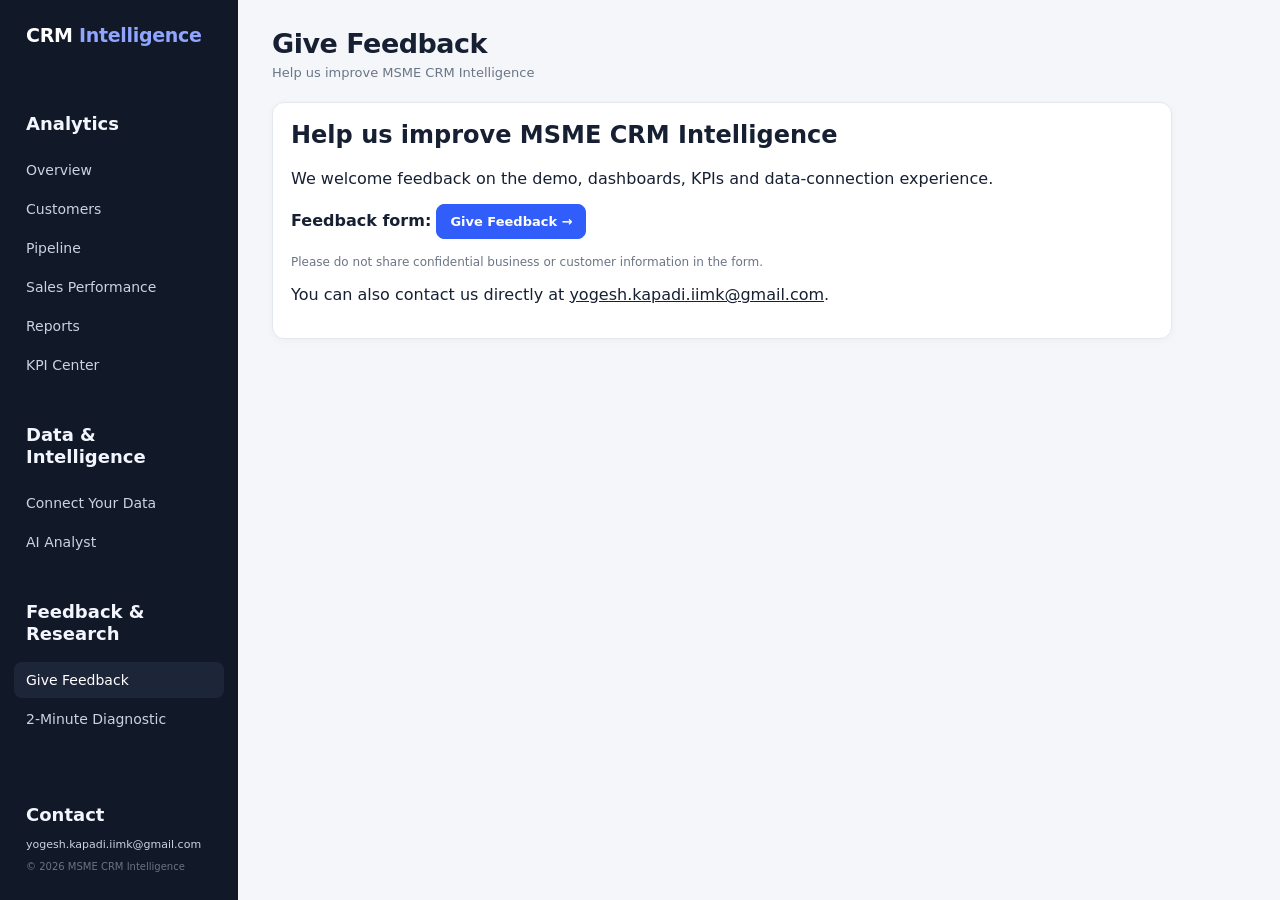
<file: feedback.html>
<!doctype html>
<html lang="en">
<head>
  <meta charset="UTF-8">
  <meta name="viewport" content="width=device-width,initial-scale=1">
  <title>Feedback | MSME CRM Intelligence</title>
  <link rel="stylesheet" href="css/style.css">
</head>
<body data-page="feedback">
<div class="app">
<aside class="sidebar"><div class="brand">CRM <span>Intelligence</span></div><nav class="nav">
<div class="nav-label">Analytics</div>
<a href="dashboard.html">Overview</a>
<a href="customers.html">Customers</a>
<a href="pipeline.html">Pipeline</a>
<a href="sales.html">Sales Performance</a>
<a href="reports.html">Reports</a>
<a href="kpis.html">KPI Center</a>
<div class="nav-label">Data & Intelligence</div>
<a href="data.html">Connect Your Data</a>
<a href="ai.html">AI Analyst</a>
<div class="nav-label">Feedback & Research</div>
<a class="active" href="feedback.html">Give Feedback</a>
<a href="survey.html">2-Minute Diagnostic</a>
</nav>
<div class="sidebar-footer">
  <div class="sidebar-contact-label">Contact</div>
  <a href="mailto:yogesh.kapadi.iimk@gmail.com">yogesh.kapadi.iimk@gmail.com</a>
  <div class="sidebar-copyright">© 2026 MSME CRM Intelligence</div>
</div></aside>
<main class="main">
  <div class="top">
    <div>
      <h1>Give Feedback</h1>
      <p>Help us improve MSME CRM Intelligence</p>
    </div>
  </div>
  <div class="card" style="max-width:900px;">
    <h2 style="margin-top:0;">Help us improve MSME CRM Intelligence</h2>
    <p>We welcome feedback on the demo, dashboards, KPIs and data-connection experience.</p>
    <p><strong>Feedback form:</strong> <a class="btn primary" href="https://docs.google.com/forms/d/e/1FAIpQLSeSqTyiWnf_q6D5WyPcJ9bAAUKj14NmdHzKYY6EwbWHOE2MMA/viewform?usp=header" target="_blank" rel="noopener noreferrer">Give Feedback →</a></p>
    <p class="small">Please do not share confidential business or customer information in the form.</p>
    <p>You can also contact us directly at <a href="mailto:yogesh.kapadi.iimk@gmail.com">yogesh.kapadi.iimk@gmail.com</a>.</p>
  </div>
</main>
</div>
</body>
</html>
</file>
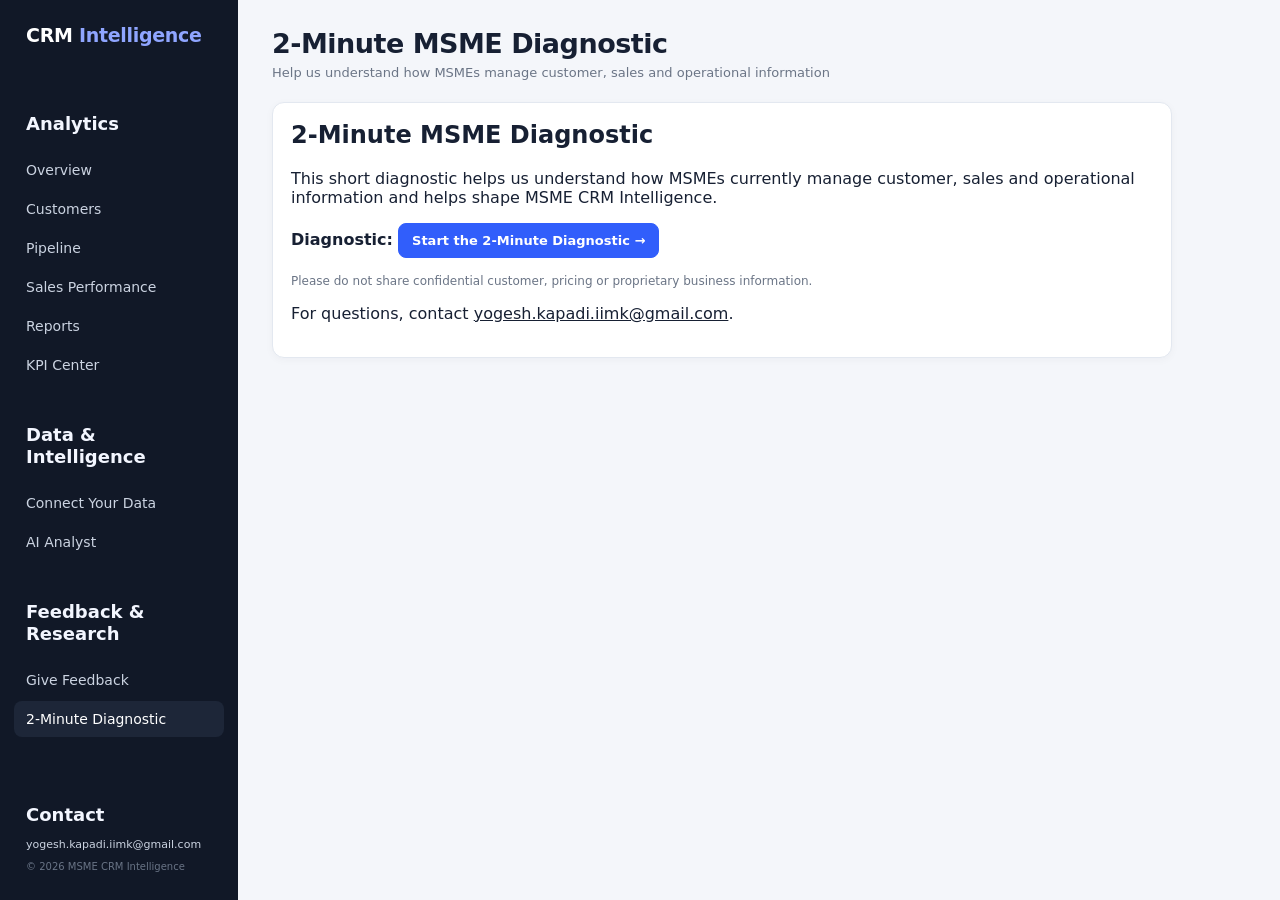
<file: survey.html>
<!doctype html>
<html lang="en">
<head>
  <meta charset="UTF-8">
  <meta name="viewport" content="width=device-width,initial-scale=1">
  <title>2-Minute MSME Diagnostic | MSME CRM Intelligence</title>
  <link rel="stylesheet" href="css/style.css">
</head>
<body data-page="survey">
<div class="app">
<aside class="sidebar"><div class="brand">CRM <span>Intelligence</span></div><nav class="nav">
<div class="nav-label">Analytics</div>
<a href="dashboard.html">Overview</a>
<a href="customers.html">Customers</a>
<a href="pipeline.html">Pipeline</a>
<a href="sales.html">Sales Performance</a>
<a href="reports.html">Reports</a>
<a href="kpis.html">KPI Center</a>
<div class="nav-label">Data & Intelligence</div>
<a href="data.html">Connect Your Data</a>
<a href="ai.html">AI Analyst</a>
<div class="nav-label">Feedback & Research</div>
<a href="feedback.html">Give Feedback</a>
<a class="active" href="survey.html">2-Minute Diagnostic</a>
</nav>
<div class="sidebar-footer">
  <div class="sidebar-contact-label">Contact</div>
  <a href="mailto:yogesh.kapadi.iimk@gmail.com">yogesh.kapadi.iimk@gmail.com</a>
  <div class="sidebar-copyright">© 2026 MSME CRM Intelligence</div>
</div></aside>
<main class="main">
  <div class="top">
    <div>
      <h1>2-Minute MSME Diagnostic</h1>
      <p>Help us understand how MSMEs manage customer, sales and operational information</p>
    </div>
  </div>
  <div class="card" style="max-width:900px;">
    <h2 style="margin-top:0;">2-Minute MSME Diagnostic</h2>
    <p>This short diagnostic helps us understand how MSMEs currently manage customer, sales and operational information and helps shape MSME CRM Intelligence.</p>
    <p><strong>Diagnostic:</strong> <a class="btn primary" href="https://docs.google.com/forms/d/e/1FAIpQLSfXSyxVT5dIkMTJmHnwyLYMcXs_MuYERsYjjR4w2rBPEe7-1g/viewform?usp=publish-editor" target="_blank" rel="noopener noreferrer">Start the 2-Minute Diagnostic →</a></p>
    <p class="small">Please do not share confidential customer, pricing or proprietary business information.</p>
    <p>For questions, contact <a href="mailto:yogesh.kapadi.iimk@gmail.com">yogesh.kapadi.iimk@gmail.com</a>.</p>
  </div>
</main>
</div>
</body>
</html>
</file>
<file: css/style.css>
:root{
 --bg:#f4f6fa;--card:#fff;--text:#172033;--muted:#6b7586;--line:#e3e8f0;
 --accent:#315efb;--nav:#111827;--nav2:#1d2638;--good:#0b8f63;--warn:#b36b00;--bad:#c43d3d;
}
*{box-sizing:border-box}body{margin:0;font-family:Inter,ui-sans-serif,system-ui,-apple-system,BlinkMacSystemFont,"Segoe UI",sans-serif;background:var(--bg);color:var(--text)}
a{color:inherit}.app{display:flex;min-height:100vh}.sidebar{width:238px;background:var(--nav);color:#fff;padding:22px 14px;position:fixed;inset:0 auto 0 0;overflow:auto}.brand{font-weight:850;font-size:19px;padding:2px 12px 26px;letter-spacing:-.3px}.brand span{color:#8fa5ff}
.nav-label{font-size:10px;color:#8490a5;text-transform:uppercase;letter-spacing:1.1px;padding:13px 12px 6px}.nav a{display:block;color:#cbd3e1;text-decoration:none;padding:10px 12px;border-radius:8px;margin:3px 0;font-size:14px}.nav a:hover,.nav a.active{background:var(--nav2);color:#fff}
.main{margin-left:238px;width:calc(100% - 238px);padding:28px 34px}.top{display:flex;justify-content:space-between;align-items:center;margin-bottom:22px}.top h1{margin:0;font-size:27px;letter-spacing:-.5px}.top p{margin:6px 0 0;color:var(--muted);font-size:13px}.actions{display:flex;gap:9px}
.btn{display:inline-block;border:1px solid var(--line);background:#fff;padding:9px 13px;border-radius:8px;cursor:pointer;font-weight:650;font-size:13px;text-decoration:none}.btn.primary{background:var(--accent);color:#fff;border-color:var(--accent)}
.grid{display:grid;gap:16px}.kpis{grid-template-columns:repeat(4,1fr)}.two{grid-template-columns:1.4fr 1fr}.three{grid-template-columns:repeat(3,1fr)}
.card{background:var(--card);border:1px solid var(--line);border-radius:12px;padding:18px;box-shadow:0 2px 9px rgba(20,30,50,.035)}.kpi .label{color:var(--muted);font-size:12px}.kpi .value{font-size:26px;font-weight:820;margin:7px 0}.delta{font-size:12px;color:var(--good)}.card h3{margin:0 0 14px;font-size:15px}.chart{height:285px}
.table-wrap{overflow:auto}.table{width:100%;border-collapse:collapse;font-size:13px}.table th,.table td{padding:11px 9px;border-bottom:1px solid var(--line);text-align:left;white-space:nowrap}.table th{color:var(--muted);font-weight:700}
.badge{padding:4px 8px;border-radius:999px;font-size:11px;font-weight:700;background:#eef2ff}.privacy{background:#eefbf6;border:1px solid #ccefe1;padding:13px 15px;border-radius:10px;color:#176b51;margin-bottom:16px}.insight{padding:12px 14px;border-left:4px solid var(--accent);background:#f7f9ff;margin:8px 0;border-radius:7px;font-size:13px}.small{font-size:12px;color:var(--muted)}
.drop{border:2px dashed #b9c3d5;padding:40px;text-align:center;border-radius:12px;background:#fbfcff}.drop h3{margin-bottom:6px}.drop input{margin-top:10px}
.filters{display:flex;gap:10px;flex-wrap:wrap;margin-bottom:16px}.filters select,.filters input{padding:9px 10px;border:1px solid var(--line);border-radius:8px;background:#fff}.metric{font-weight:750}
.notice{padding:11px 13px;border-radius:8px;background:#fff8e8;border:1px solid #f0dfae;color:#7b5600;font-size:12px}
@media(max-width:950px){.sidebar{width:195px}.main{margin-left:195px;width:calc(100% - 195px);padding:22px}.kpis{grid-template-columns:repeat(2,1fr)}.two,.three{grid-template-columns:1fr}}
@media(max-width:650px){.sidebar{position:static;width:100%;height:auto}.app{display:block}.main{margin:0;width:100%}.nav{display:flex;overflow:auto}.nav a{white-space:nowrap}.nav-label{display:none}.kpis{grid-template-columns:1fr}.top{display:block}.actions{margin-top:12px}}

.section-title{font-size:18px;margin:22px 0 12px;display:flex;align-items:center;gap:9px}.section-title span{font-size:11px;color:var(--muted);font-weight:500}.kpis6{grid-template-columns:repeat(4,1fr)}.kpi .sub{font-size:11px;color:var(--muted);margin-top:2px}.download-box{display:flex;gap:10px;flex-wrap:wrap;align-items:center}.download-box .small{margin-right:auto}.kpi.good .value{color:var(--good)}
@media(max-width:1100px){.kpis6{grid-template-columns:repeat(2,1fr)}}@media(max-width:650px){.kpis6{grid-template-columns:1fr}}





/* Sidebar contact area */
.sidebar { display:flex; flex-direction:column; }
.sidebar .nav { flex:0 0 auto; }
.sidebar-footer {
  margin-top:auto;
  padding:18px 12px 4px;
  color:#8d96a5;
  font-size:11px;
  line-height:1.5;
}
.sidebar-footer a {
  display:block;
  color:#cbd3e1;
  text-decoration:none;
  word-break:break-word;
  margin:2px 0 6px;
}
.sidebar-footer a:hover { color:#fff; text-decoration:underline; }
.sidebar-contact-label {
  text-transform:uppercase;
  letter-spacing:1px;
  font-size:9px;
  color:#8490a5;
}
.sidebar-copyright { font-size:10px; color:#697486; }
@media(max-width:650px){
  .sidebar-footer { padding-top:12px; }
}


/* v5.1.1 — branded sidebar section headings */
.sidebar .nav-section,
.sidebar .section-label,
.sidebar .nav-group-title,
.sidebar .nav-label {
  color: #f3f6ff;
  font-weight: 700;
  letter-spacing: 0;
  text-transform: none;
  font-size: 18px;
  line-height: 1.25;
  margin-top: 28px;
  margin-bottom: 10px;
}

/* v5.1.1 — make the Contact section heading consistent with the branded sidebar headings */
.sidebar .sidebar-contact-label {
  color: #f3f6ff;
  font-weight: 700;
  letter-spacing: 0;
  text-transform: none;
  font-size: 18px;
  line-height: 1.25;
  margin-top: 28px;
  margin-bottom: 10px;
}

/* AI Analyst — privacy-first local AI UI */
.ai-hero-card{background:linear-gradient(135deg,#fff,#f6f8ff);border-color:#dfe5ff}.ai-status-pill,.ai-live,.ai-planned,.ai-local-badge{display:inline-block;border-radius:999px;padding:4px 8px;font-size:10px;font-weight:800;letter-spacing:.5px}.ai-status-pill{background:#eef2ff;color:#315efb}.ai-live,.ai-local-badge{background:#eefbf6;color:#176b51}.ai-planned{background:#f2f4f7;color:#687386}.ai-hero-copy h3{font-size:20px;margin:12px 0 8px}.ai-hero-copy p{max-width:850px;margin:0;color:var(--muted);line-height:1.55}.ai-options-grid{display:grid;grid-template-columns:repeat(3,1fr);gap:16px;margin:16px 0}.ai-option{min-height:290px;display:flex;flex-direction:column}.ai-option-top{display:flex;justify-content:space-between;align-items:center;margin-bottom:12px}.ai-icon{font-size:22px}.ai-option h3{font-size:16px;margin-bottom:8px}.ai-option p{font-size:13px;line-height:1.55;color:var(--muted);margin:0 0 12px}.ai-option-note{font-size:12px;line-height:1.5;color:var(--muted);background:#f8f9fc;border-radius:8px;padding:10px;margin-top:auto;margin-bottom:12px}.ai-option-disabled{opacity:.88}.ai-option-disabled .btn{background:#fff}.ai-workspace{margin-bottom:16px}.ai-workspace-head{display:flex;justify-content:space-between;align-items:flex-start;margin-bottom:12px}.ai-workspace-head h3{margin-bottom:4px}.ai-controls{margin-bottom:12px}.ai-controls select{min-width:260px}.ai-prompts{display:flex;gap:8px;flex-wrap:wrap;margin-bottom:12px}.ai-prompts .btn{font-size:12px}.ai-question{width:100%;resize:vertical;border:1px solid var(--line);border-radius:8px;padding:11px 12px;font:inherit;font-size:13px;margin-bottom:10px;background:#fff;color:var(--text)}.ai-question:focus{outline:2px solid #dce4ff;border-color:#9bb0ff}.ai-answer{margin-top:14px;min-height:130px;white-space:pre-wrap;background:#f8f9fc;border:1px solid var(--line);border-radius:10px;padding:14px;line-height:1.6;font-size:13px}.ai-connection-status{margin-top:8px}.ai-connection-status.ok{color:var(--good);font-weight:650}.modal-backdrop{position:fixed;inset:0;background:rgba(15,23,42,.55);display:flex;align-items:center;justify-content:center;padding:20px;z-index:10000}.modal-card{position:relative;background:#fff;border-radius:14px;border:1px solid var(--line);box-shadow:0 18px 55px rgba(15,23,42,.25);max-width:560px;width:100%;padding:24px}.modal-close{position:absolute;right:14px;top:10px;border:0;background:transparent;font-size:26px;color:var(--muted);cursor:pointer}.ai-modal-icon{font-size:26px;margin-bottom:10px}.ai-coming-modal h3{font-size:20px;margin:0 0 10px}.ai-coming-modal p{line-height:1.55}.ai-coming-modal .notice{margin:14px 0}.ai-coming-modal .actions{justify-content:flex-end;margin-top:18px}
@media(max-width:1050px){.ai-options-grid{grid-template-columns:1fr}.ai-option{min-height:0}}
@media(max-width:650px){.ai-workspace-head{display:block}.ai-local-badge{margin-top:8px}.ai-controls select{width:100%;min-width:0}.ai-prompts .btn{width:100%;text-align:left}}

.ai-install-box{margin:14px 0;padding:14px;border:1px solid rgba(255,255,255,.10);border-radius:10px;background:rgba(255,255,255,.025)}
.ai-install-box>div:first-child{display:flex;flex-direction:column;gap:4px;margin-bottom:10px}
.ai-install-actions{display:flex;flex-wrap:wrap;gap:8px;align-items:center;margin-bottom:9px}
.ai-install-actions .small{margin-left:2px}

/* ChatGPT-style Local AI Analyst workspace */
.ai-chat-shell{display:flex;flex-direction:column;min-height:620px;padding:0;overflow:hidden}.ai-chat-head{padding:18px 20px;border-bottom:1px solid var(--line);display:flex;justify-content:space-between;align-items:center;background:#fff}.ai-chat-title{display:flex;gap:11px;align-items:center}.ai-chat-avatar{width:36px;height:36px;border-radius:10px;display:grid;place-items:center;background:#eefbf6;font-size:18px}.ai-chat-title h3{margin:0 0 2px}.ai-chat-title .small{margin:0}.ai-chat-clear{font-size:12px}.ai-chat-messages{flex:1;min-height:330px;max-height:560px;overflow:auto;padding:22px;background:#f8f9fc}.ai-msg{display:flex;gap:10px;margin-bottom:18px;max-width:900px}.ai-msg.user{margin-left:auto;flex-direction:row-reverse}.ai-msg-avatar{width:30px;height:30px;min-width:30px;border-radius:9px;display:grid;place-items:center;background:#e9edf5;font-size:14px}.ai-msg.user .ai-msg-avatar{background:#eef2ff}.ai-msg-bubble{border:1px solid var(--line);background:#fff;border-radius:12px;padding:12px 14px;line-height:1.6;font-size:13px;max-width:820px;box-shadow:0 1px 2px rgba(15,23,42,.03)}.ai-msg.user .ai-msg-bubble{background:#f1f4ff}.ai-msg-bubble p{margin:0 0 9px}.ai-msg-bubble p:last-child{margin-bottom:0}.ai-msg-bubble ul,.ai-msg-bubble ol{margin:7px 0 8px 20px}.ai-msg-bubble strong{font-weight:750}.ai-msg-bubble code{font-family:ui-monospace,SFMono-Regular,Menlo,monospace;font-size:12px;background:#f1f3f7;padding:2px 5px;border-radius:4px}.ai-rich-table{width:100%;border-collapse:collapse;margin:12px 0;font-size:12px;background:#fff}.ai-rich-table th,.ai-rich-table td{padding:8px 9px;border:1px solid var(--line);text-align:left}.ai-rich-table th{font-weight:750;background:#f7f8fb}.ai-rich-chart{margin:12px 0;padding:12px;border:1px solid var(--line);border-radius:10px;background:#fff;height:260px}.ai-typing{display:inline-flex;gap:4px;align-items:center}.ai-typing span{width:5px;height:5px;border-radius:50%;background:#8a93a3;animation:aiPulse 1.1s infinite}.ai-typing span:nth-child(2){animation-delay:.15s}.ai-typing span:nth-child(3){animation-delay:.3s}@keyframes aiPulse{0%,60%,100%{opacity:.3}30%{opacity:1}}.ai-chat-composer{padding:14px 18px 17px;border-top:1px solid var(--line);background:#fff}.ai-chat-composer-row{display:flex;gap:8px;align-items:flex-end;border:1px solid #cfd6e2;border-radius:12px;padding:7px 8px 7px 12px;background:#fff}.ai-chat-composer-row:focus-within{border-color:#9bb0ff;box-shadow:0 0 0 2px #eef2ff}.ai-chat-input{border:0!important;outline:0!important;box-shadow:none!important;resize:none;flex:1;margin:0!important;min-height:24px;max-height:130px;padding:7px 0!important}.ai-send{border-radius:9px!important;padding:8px 11px!important}.ai-send:disabled{opacity:.5}.ai-chat-suggestions{display:flex;gap:7px;flex-wrap:wrap;margin-top:10px}.ai-chat-suggestions .btn{font-size:11px}.ai-chat-disclaimer{margin-top:9px;font-size:10px;color:var(--muted);text-align:center}.ai-empty-state{text-align:center;max-width:610px;margin:50px auto;color:var(--muted)}.ai-empty-state h3{color:var(--text);margin-bottom:7px}.ai-kpi-chip{display:inline-block;padding:3px 7px;border-radius:999px;background:#f0f3f8;border:1px solid var(--line);font-size:10px;margin:2px}.ai-response-error{border-color:#f0c7c7;background:#fff7f7}.ai-chart-title{font-size:12px;font-weight:750;margin-bottom:6px}.ai-followup{margin-top:10px;display:flex;gap:7px;flex-wrap:wrap}.ai-followup button{font-size:11px}.ai-model-row{display:flex;gap:8px;align-items:center;flex-wrap:wrap;padding:12px 18px;background:#fbfcfe;border-bottom:1px solid var(--line)}.ai-model-row select{min-width:240px}
@media(max-width:650px){.ai-chat-shell{min-height:600px}.ai-chat-messages{padding:14px}.ai-msg-bubble{max-width:calc(100vw - 95px)}.ai-chat-head{padding:14px}.ai-model-row{padding:10px 14px}.ai-model-row select{min-width:0;width:100%}.ai-chat-suggestions .btn{width:auto}}
.ai-setup-box{margin:14px 0;padding:15px;border:1px solid var(--line);border-radius:10px;background:#fbfcfe}.ai-setup-head{display:flex;justify-content:space-between;gap:12px;align-items:flex-start;margin-bottom:12px}.ai-setup-head>div{display:flex;flex-direction:column;gap:4px}.ai-setup-step{font-size:11px;font-weight:750;color:var(--muted);white-space:nowrap}.ai-setup-steps{display:grid;gap:8px}.ai-setup-step-card{display:flex;gap:10px;align-items:flex-start;padding:11px;border:1px solid var(--line);border-radius:9px;background:#fff;opacity:.72}.ai-setup-step-card.active{opacity:1;border-color:#b9c6e9;box-shadow:0 0 0 2px #f0f3ff}.ai-setup-step-card.done{opacity:1;background:#f8fbfa}.ai-setup-step-card>span{width:25px;height:25px;min-width:25px;border-radius:50%;display:grid;place-items:center;background:#eef2f7;font-size:11px;font-weight:800}.ai-setup-step-card.active>span{background:#eef2ff}.ai-setup-step-card b{font-size:13px}.ai-setup-step-card p{margin:3px 0 8px}.ai-setup-status{margin-top:11px;padding:10px 11px;border-radius:8px;background:#f4f6f9;font-size:12px;line-height:1.5}.ai-setup-security{display:block;margin-top:9px;line-height:1.45}.ai-troubleshoot{display:block;margin-top:8px;padding:9px 10px;border-radius:8px;background:#fff8e8;border:1px solid #ead7a6;line-height:1.5}.ai-troubleshoot code{font-family:ui-monospace,SFMono-Regular,Menlo,monospace;font-size:11px}.ai-install-box,.ai-install-actions{display:none}
@media(max-width:650px){.ai-setup-head{display:block}.ai-setup-step{display:block;margin-top:5px}.ai-setup-step-card .btn{width:auto}}

/* v5.3 — AI Analyst sub-pages */
.ai-subpage-head{display:flex;justify-content:space-between;gap:18px;align-items:flex-start;margin-bottom:16px}.ai-breadcrumb{font-size:12px;color:var(--muted);margin-bottom:7px}.ai-breadcrumb a{color:#315efb;text-decoration:none}.ai-breadcrumb a:hover{text-decoration:underline}.ai-subpage-head h1{margin-bottom:5px}.ai-subpage-head p{margin:0;color:var(--muted);line-height:1.5}.ai-subpage-grid{display:grid;grid-template-columns:repeat(3,1fr);gap:16px;margin:18px 0}.ai-subpage-card{min-height:275px;display:flex;flex-direction:column;position:relative}.ai-subpage-card .ai-option-note{margin-top:auto}.ai-subpage-card .btn{align-self:flex-start}.ai-subpage-card.active{border-color:#c7d2fe;box-shadow:0 0 0 2px #f0f3ff}.ai-subpage-card.disabled{opacity:.94}.ai-subpage-card h3{font-size:18px;margin:12px 0 8px}.ai-subpage-card p{color:var(--muted);line-height:1.55;font-size:13px}.ai-feature-list{margin:14px 0 0 19px;color:var(--muted);font-size:13px;line-height:1.7}.ai-feature-list li{margin-bottom:4px}.ai-flow{display:grid;grid-template-columns:repeat(4,1fr);gap:10px;margin-top:16px}.ai-flow-step{border:1px solid var(--line);border-radius:10px;padding:13px;background:#fff}.ai-flow-step b{display:block;margin-bottom:5px;font-size:12px}.ai-flow-step span{font-size:12px;color:var(--muted);line-height:1.45}.ai-security-callout{border-left:4px solid #315efb;background:#f7f9ff}.ai-disabled-label{display:inline-block;background:#f2f4f7;color:#687386;border-radius:999px;padding:4px 8px;font-size:10px;font-weight:800;letter-spacing:.4px}.ai-local-callout{border-left:4px solid #2b8a68;background:#f5fbf8}.ai-page-actions{display:flex;gap:8px;flex-wrap:wrap;margin-top:16px}.ai-provider-grid{display:grid;grid-template-columns:repeat(3,1fr);gap:10px;margin-top:15px}.ai-provider{border:1px solid var(--line);border-radius:9px;padding:12px;background:#fafbfc}.ai-provider b{display:block;font-size:12px;margin-bottom:4px}.ai-provider span{font-size:11px;color:var(--muted)}
@media(max-width:1050px){.ai-subpage-grid{grid-template-columns:1fr}.ai-flow{grid-template-columns:repeat(2,1fr)}.ai-provider-grid{grid-template-columns:1fr}}
@media(max-width:650px){.ai-subpage-head{display:block}.ai-flow{grid-template-columns:1fr}.ai-page-actions .btn{width:100%;text-align:center}}

/* v5.3.1 — Local AI Analyst refinement */
.ai-local-status-card{margin-bottom:16px;padding:0;overflow:hidden}.ai-local-status-main{display:flex;align-items:center;gap:12px;padding:16px 18px;border-bottom:1px solid var(--line);background:#fff}.ai-local-status-icon{width:36px;height:36px;border-radius:10px;display:grid;place-items:center;background:#eefbf6;font-size:18px}.ai-local-status-title{font-weight:750;font-size:15px;margin-bottom:2px}.ai-local-status-badge{margin-left:auto;border-radius:999px;padding:5px 10px;font-size:11px;font-weight:750;background:#f2f4f7;color:#687386;white-space:nowrap}.ai-local-status-badge.ok{background:#eefbf6;color:#176b51}.ai-local-status-controls{display:flex;align-items:flex-end;gap:8px;flex-wrap:wrap;padding:12px 18px;background:#fbfcfe}.ai-local-status-controls>div{display:flex;flex-direction:column;gap:4px}.ai-local-status-controls select{min-width:220px}.ai-local-status-controls #ollamaAskStatus{align-self:center}.ai-local-status-card .ai-setup-status{margin:0 18px 14px}.ai-chat-shell{min-height:560px}.ai-chat-messages{min-height:360px;max-height:520px}.ai-chat-shell:has(.ai-chat-input:disabled) .ai-chat-composer{background:#fbfcfe}.ai-chat-input:disabled{background:#f4f6f9!important;cursor:not-allowed}.ai-chat-suggestions .btn:disabled{opacity:.55}.ai-setup-details{margin:16px 0}.ai-setup-details summary{cursor:pointer;list-style:none;display:flex;justify-content:space-between;align-items:center;gap:12px;font-size:14px}.ai-setup-details summary::-webkit-details-marker{display:none}.ai-setup-details summary:before{content:'+';display:inline-grid;place-items:center;width:22px;height:22px;border-radius:6px;background:#f1f3f7;margin-right:8px}.ai-setup-details[open] summary:before{content:'−'}.ai-setup-details summary b{margin-right:auto}.ai-help-card{margin-top:16px}
@media(max-width:650px){.ai-local-status-main{align-items:flex-start}.ai-local-status-badge{margin-left:0}.ai-local-status-controls{align-items:stretch}.ai-local-status-controls>div,.ai-local-status-controls select,.ai-local-status-controls .btn{width:100%}.ai-local-status-controls #ollamaAskStatus{align-self:flex-start}.ai-chat-shell{min-height:560px}.ai-chat-messages{min-height:320px}.ai-setup-details summary{align-items:flex-start}}

/* v5.3.1 dedicated Local AI connection + chat experience */
.ai-connect-page{padding:0;overflow:hidden;margin-bottom:16px}.ai-connect-hero{display:flex;gap:14px;align-items:center;padding:26px 28px;border-bottom:1px solid var(--line);background:#fff}.ai-connect-icon{width:50px;height:50px;border-radius:14px;display:grid;place-items:center;background:#eefbf6;font-size:24px}.ai-connect-hero h2{margin:0 0 5px;font-size:22px}.ai-connect-hero p{margin:0;color:var(--muted);line-height:1.5}.ai-connection-status-row{display:grid;grid-template-columns:1fr 1fr;gap:1px;background:var(--line)}.ai-connection-status-row>div{padding:18px 24px;background:#fbfcfe}.ai-connection-status-row .small{display:block;margin-bottom:4px}.ai-connection-status-row strong{font-size:15px}.ai-connect-action{display:flex;gap:9px;padding:16px 24px;background:#fff}.ai-chat-page-shell{padding:0;overflow:hidden;min-height:calc(100vh - 190px);display:flex;flex-direction:column}.ai-chat-topbar{padding:16px 20px;border-bottom:1px solid var(--line);display:flex;justify-content:space-between;align-items:center;gap:18px;background:#fff}.ai-chat-identity{display:flex;gap:11px;align-items:center}.ai-chat-identity h2{margin:0 0 3px;font-size:18px}.ai-chat-top-controls{display:flex;align-items:center;gap:7px;flex-wrap:wrap}.ai-chat-top-controls select{min-width:170px}.ai-chat-page-messages{flex:1;min-height:440px;max-height:none;overflow:auto;padding:26px 28px;background:#f8f9fc}.ai-chat-page-composer{padding:14px 20px 16px}.ai-chat-footer{display:flex;justify-content:space-between;gap:12px;margin-top:8px;font-size:10px;color:var(--muted)}.ai-empty-state{max-width:760px;margin:60px auto}.ai-empty-icon{font-size:25px;margin-bottom:8px}.ai-empty-prompts{display:grid;grid-template-columns:repeat(2,1fr);gap:9px;text-align:left;margin-top:20px}.ai-prompt-card{border:1px solid var(--line);border-radius:10px;background:#fff;padding:13px;text-align:left;cursor:pointer}.ai-prompt-card:hover{border-color:#b9c6e9;box-shadow:0 0 0 2px #f0f3ff}.ai-prompt-card b{display:block;font-size:12px;margin-bottom:4px;color:var(--text)}.ai-prompt-card span{display:block;font-size:11px;color:var(--muted);line-height:1.45}.ai-chat-context-note{margin-top:10px;padding:11px 14px;border-radius:8px;background:#f5fbf8;border:1px solid #d7eee5;color:#356052;font-size:11px}.ai-chat-backup-actions{display:flex;gap:8px;margin-top:10px}.ai-chat-page-shell .ai-rich-table{font-size:12px}.ai-chat-page-shell .ai-msg{max-width:1000px}.ai-chat-page-shell .ai-msg-bubble{max-width:900px}.ai-chat-page-shell .ai-msg.user{max-width:900px}
@media(max-width:800px){.ai-chat-topbar{align-items:flex-start;flex-direction:column}.ai-chat-top-controls{width:100%}.ai-chat-top-controls select{flex:1}.ai-empty-prompts{grid-template-columns:1fr}.ai-connection-status-row{grid-template-columns:1fr}.ai-chat-footer{flex-direction:column}.ai-chat-page-messages{padding:18px}.ai-chat-page-shell{min-height:calc(100vh - 150px)}}
@media(max-width:650px){.ai-connect-hero{padding:20px;align-items:flex-start}.ai-connect-action{padding:14px 20px;flex-direction:column}.ai-connect-action .btn{width:100%}.ai-chat-top-controls select,.ai-chat-top-controls .btn{width:100%}.ai-chat-top-controls .ai-local-status-badge{width:auto}.ai-chat-backup-actions{flex-direction:column}.ai-chat-backup-actions .btn{width:100%;text-align:center}}

/* v5.3.2 Local AI dedicated chat refinements */
.ai-chat-page-shell{min-height:calc(100vh - 155px);height:calc(100vh - 155px);max-height:none}
.ai-chat-topbar{position:sticky;top:0;z-index:2;padding:14px 18px}
.ai-chat-identity .small{white-space:nowrap;overflow:hidden;text-overflow:ellipsis;max-width:520px}
.ai-chat-top-controls select{height:38px}
.ai-chat-page-messages{min-height:0;max-height:none;padding:28px 34px;scroll-behavior:smooth}
.ai-chat-page-messages .ai-msg{width:min(100%,1050px);margin-bottom:20px}
.ai-chat-page-messages .ai-msg.user{width:min(100%,900px)}
.ai-chat-page-messages .ai-msg-bubble{font-size:14px;line-height:1.65}
.ai-chat-page-messages .ai-msg-bubble h4{font-size:15px;margin:14px 0 7px}
.ai-chat-page-messages .ai-msg-bubble pre{white-space:pre-wrap;overflow:auto}
.ai-chat-page-composer{padding:14px 22px 12px;position:sticky;bottom:0;z-index:2}
.ai-chat-page-composer .ai-chat-footer{max-width:1050px;margin:8px auto 0}
.ai-chat-context-note{max-width:1050px;margin:12px auto 0}
.ai-chat-backup-actions{max-width:1050px;margin:8px auto 20px}
.ai-empty-state{margin:70px auto 30px}
@media(max-width:800px){.ai-chat-page-shell{height:calc(100vh - 125px);min-height:600px}.ai-chat-topbar{position:relative}.ai-chat-page-messages{padding:18px}.ai-chat-identity .small{max-width:100%}.ai-chat-page-composer{position:relative;padding:12px}.ai-chat-context-note,.ai-chat-backup-actions{margin-left:12px;margin-right:12px}}

/* v5.3.3 — single-page scroll for Local AI chat */
html, body { overflow-x: hidden; }
.sidebar { scrollbar-width: none; }
.sidebar::-webkit-scrollbar { width: 0; height: 0; }
.ai-chat-page-shell { height: auto; min-height: calc(100vh - 155px); max-height: none; overflow: visible; }
.ai-chat-page-messages { flex: none; min-height: 440px; max-height: none; height: auto; overflow: visible; }
.ai-chat-page-composer { position: sticky; bottom: 0; }
@media(max-width:800px){
  .ai-chat-page-shell { height: auto; min-height: calc(100vh - 125px); }
  .ai-chat-page-messages { min-height: 440px; overflow: visible; }
}


/* v5.3.5 — Local AI Chat: single document scroll / ChatGPT-style layout */
body.local-ai-chat-page {
  overflow-x: hidden;
  overflow-y: auto;
}
body.local-ai-chat-page .sidebar {
  overflow: hidden;
  scrollbar-width: none;
}
body.local-ai-chat-page .sidebar::-webkit-scrollbar {
  display: none;
  width: 0;
  height: 0;
}
body.local-ai-chat-page .main {
  min-height: 100vh;
  overflow: visible;
}
body.local-ai-chat-page .ai-chat-page-shell {
  display: flex;
  flex-direction: column;
  height: auto !important;
  min-height: calc(100vh - 155px);
  max-height: none !important;
  overflow: visible !important;
}
body.local-ai-chat-page .ai-chat-topbar {
  position: sticky;
  top: 0;
  z-index: 20;
}
body.local-ai-chat-page .ai-chat-page-messages {
  flex: none !important;
  height: auto !important;
  min-height: 520px;
  max-height: none !important;
  overflow: visible !important;
  scrollbar-width: none;
}
body.local-ai-chat-page .ai-chat-page-messages::-webkit-scrollbar {
  display: none;
  width: 0;
  height: 0;
}
body.local-ai-chat-page .ai-chat-page-composer {
  position: sticky;
  bottom: 0;
  z-index: 20;
}
@media (max-width: 650px) {
  body.local-ai-chat-page .ai-chat-page-shell {
    min-height: calc(100vh - 125px);
  }
  body.local-ai-chat-page .ai-chat-page-messages {
    min-height: 460px;
  }
}

/* Local AI setup wizard */
.ai-wizard{max-width:980px}.ai-wizard-head{display:flex;justify-content:space-between;gap:18px;align-items:flex-start;margin-bottom:18px}.ai-wizard-badge{display:inline-flex;align-items:center;gap:6px;padding:5px 9px;border-radius:999px;background:#eef7f2;border:1px solid #cfe7da;color:#21633f;font-size:11px;font-weight:800;text-transform:uppercase}.ai-wizard-grid{display:grid;grid-template-columns:1fr 1fr;gap:14px}.ai-wizard-card{border:1px solid var(--line);border-radius:12px;background:#fff;padding:18px}.ai-wizard-card h3{margin:0 0 6px}.ai-wizard-card p{margin:5px 0 12px}.ai-wizard-step{display:flex;gap:11px;align-items:flex-start}.ai-wizard-number{width:28px;height:28px;min-width:28px;border-radius:50%;display:grid;place-items:center;background:#eef2ff;font-weight:800;font-size:12px}.ai-wizard-step.active .ai-wizard-number{background:#e7ecff}.ai-wizard-step.done .ai-wizard-number{background:#eaf7ef;color:#21633f}.ai-wizard-step.disabled{opacity:.55}.ai-wizard-step-body{flex:1}.ai-wizard-label{font-size:13px;font-weight:800}.ai-wizard-meta{font-size:12px;color:var(--muted);line-height:1.5;margin-top:3px}.ai-detect-row{display:flex;flex-wrap:wrap;gap:8px;margin:12px 0}.ai-detect-pill{padding:7px 10px;border-radius:8px;background:#f6f7f9;border:1px solid var(--line);font-size:12px}.ai-detect-pill b{margin-right:4px}.ai-memory-grid{display:grid;grid-template-columns:repeat(3,minmax(0,1fr));gap:8px;margin-top:10px}.ai-memory-option{position:relative}.ai-memory-option input{position:absolute;opacity:0;pointer-events:none}.ai-memory-option label{display:block;padding:11px;border:1px solid var(--line);border-radius:9px;background:#fff;cursor:pointer;font-size:12px}.ai-memory-option input:checked+label{border-color:#7d8fd1;background:#f5f7ff;box-shadow:0 0 0 2px #edf0ff}.ai-recommendation{margin-top:12px;padding:13px;border:1px solid #d8e0ef;border-radius:10px;background:#f8faff}.ai-recommendation-title{font-weight:800;margin-bottom:4px}.ai-model-spec{display:flex;justify-content:space-between;gap:12px;align-items:center;margin-top:9px}.ai-model-name{font-family:ui-monospace,SFMono-Regular,Menlo,monospace;font-size:13px;font-weight:800}.ai-model-size{font-size:11px;color:var(--muted)}.ai-progress{height:7px;background:#edf0f4;border-radius:99px;overflow:hidden;margin-top:10px;display:none}.ai-progress-bar{height:100%;width:0%;background:currentColor;transition:width .25s}.ai-command{display:flex;gap:8px;align-items:center;margin-top:10px}.ai-command code{flex:1;padding:9px 10px;border-radius:8px;background:#f5f6f8;border:1px solid var(--line);font-size:11px;overflow:auto;white-space:nowrap}.ai-wizard-note{padding:10px 12px;border-radius:9px;background:#f7f8fa;border:1px solid var(--line);font-size:12px;line-height:1.5}.ai-wizard-success{padding:12px;border-radius:9px;background:#eef8f2;border:1px solid #cfe7da;color:#215f3d;font-size:12px;line-height:1.5}.ai-wizard-warning{padding:12px;border-radius:9px;background:#fff8e8;border:1px solid #ead7a6;font-size:12px;line-height:1.5}.ai-os-buttons{display:flex;flex-wrap:wrap;gap:8px;margin-top:10px}.ai-os-buttons .btn{font-size:12px}.ai-wizard-footer{display:flex;justify-content:space-between;gap:12px;align-items:center;margin-top:14px}.ai-wizard-status{font-size:12px;color:var(--muted);line-height:1.5}.ai-wizard-full{grid-column:1/-1}.ai-wizard-models{margin-top:10px;border-top:1px solid var(--line);padding-top:12px}.ai-model-choice{display:flex;align-items:center;justify-content:space-between;gap:12px;padding:10px 0;border-bottom:1px solid #edf0f3;font-size:12px}.ai-model-choice:last-child{border-bottom:0}.ai-model-choice .tag{font-family:ui-monospace,SFMono-Regular,Menlo,monospace;font-weight:800}.ai-model-choice .desc{color:var(--muted)}
@media(max-width:800px){.ai-wizard-grid{grid-template-columns:1fr}.ai-memory-grid{grid-template-columns:repeat(2,minmax(0,1fr))}.ai-wizard-full{grid-column:auto}}
@media(max-width:520px){.ai-memory-grid{grid-template-columns:1fr}.ai-wizard-footer{display:block}.ai-wizard-footer .btn{margin-top:8px}}

/* v5.5 — controlled local supporting-file attachment */
.ai-attachment{display:flex;align-items:center;justify-content:space-between;gap:10px;margin:0 auto 8px;max-width:1050px;padding:8px 10px;border:1px solid var(--line);border-radius:9px;background:#fbfcfe}
.ai-attachment-main{display:flex;align-items:center;gap:9px;min-width:0}.ai-attachment-icon{font-size:17px}.ai-attachment-main b{display:block;font-size:12px;white-space:nowrap;overflow:hidden;text-overflow:ellipsis;max-width:520px}.ai-attachment-main .small{display:block;font-size:10px;color:var(--muted);margin-top:2px}.ai-attachment-remove{border:0;background:transparent;color:var(--muted);font-size:20px;line-height:1;cursor:pointer;padding:3px 6px}.ai-file-status{max-width:1050px;margin:0 auto 7px;font-size:10px;color:#356052}.ai-file-status.error{color:#a13d3d}.ai-attach-btn{width:34px;height:34px;flex:0 0 34px;border:0;border-radius:8px;background:#f1f3f7;color:var(--text);font-size:19px;line-height:1;cursor:pointer}.ai-attach-btn:hover{background:#e9edf5}.ai-attach-btn:disabled{opacity:.45;cursor:not-allowed}.ai-chat-page-composer .ai-chat-footer{max-width:1050px}
@media(max-width:650px){.ai-attachment-main b{max-width:calc(100vw - 105px)}.ai-file-status{margin-left:0;margin-right:0}.ai-attach-btn{width:32px;flex-basis:32px}}

/* v5.6 — OS-specific Ollama connection setup */
.ai-origin-setup{margin-top:12px;padding:13px;border:1px solid #d8e0ef;border-radius:10px;background:#f8faff}
.ai-origin-head{display:flex;justify-content:space-between;gap:12px;align-items:flex-start}
.ai-origin-badge{display:inline-flex;align-items:center;padding:4px 8px;border-radius:999px;background:#eef2ff;border:1px solid #d8def8;color:#34488a;font-size:10px;font-weight:800;white-space:nowrap}
.ai-origin-command{display:flex;gap:8px;align-items:center;margin-top:10px}
.ai-origin-command code{flex:1;padding:10px;border-radius:8px;background:#fff;border:1px solid var(--line);font-size:11px;overflow:auto;white-space:nowrap}
.ai-origin-check{margin-top:10px;padding:9px 10px;border-radius:8px;background:#fff;border:1px solid var(--line);font-size:12px}
.ai-origin-check input{margin-right:7px}
@media(max-width:520px){.ai-origin-head{display:block}.ai-origin-badge{margin-top:8px}.ai-origin-command{display:block}.ai-origin-command .btn{margin-top:8px}.ai-origin-command code{display:block}}
</file>
